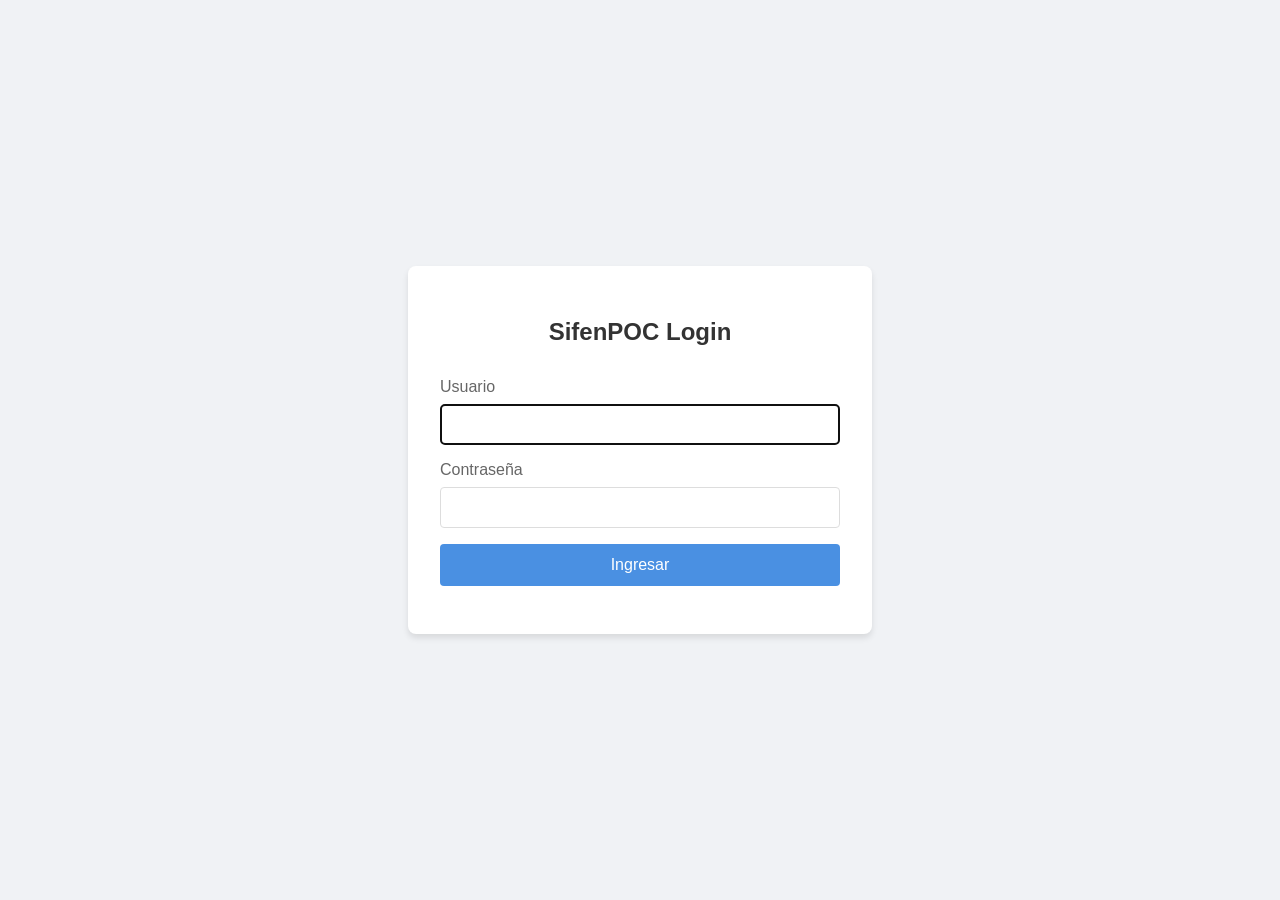
<file: src/main/resources/static/login.html>
<!DOCTYPE html>
<html lang="es">

<head>
    <meta charset="UTF-8">
    <meta name="viewport" content="width=device-width, initial-scale=1.0">
    <title>SifenPOC - Login</title>
    <style>
        body {
            font-family: 'Segoe UI', sans-serif;
            display: flex;
            justify-content: center;
            align-items: center;
            height: 100vh;
            background: #f0f2f5;
            margin: 0;
        }

        .login-card {
            background: white;
            padding: 2rem;
            border-radius: 8px;
            box-shadow: 0 4px 6px rgba(0, 0, 0, 0.1);
            width: 100%;
            max-width: 400px;
        }

        h2 {
            text-align: center;
            color: #333;
            margin-bottom: 2rem;
        }

        .form-group {
            margin-bottom: 1rem;
        }

        label {
            display: block;
            margin-bottom: 0.5rem;
            color: #666;
        }

        input {
            width: 100%;
            padding: 0.75rem;
            border: 1px solid #ddd;
            border-radius: 4px;
            box-sizing: border-box;
        }

        button {
            width: 100%;
            padding: 0.75rem;
            background: #4a90e2;
            color: white;
            border: none;
            border-radius: 4px;
            font-size: 1rem;
            cursor: pointer;
            transition: background 0.3s;
        }

        button:hover {
            background: #357abd;
        }

        .error {
            color: #dc3545;
            text-align: center;
            margin-bottom: 1rem;
            display: none;
        }
    </style>
</head>

<body>
    <div class="login-card">
        <h2>SifenPOC Login</h2>
        <div id="error-msg" class="error">Usuario o contraseña incorrectos</div>
        <form action="/perform_login" method="post">
            <div class="form-group">
                <label for="username">Usuario</label>
                <input type="text" id="username" name="username" required autofocus>
            </div>
            <div class="form-group">
                <label for="password">Contraseña</label>
                <input type="password" id="password" name="password" required>
            </div>
            <button type="submit">Ingresar</button>
        </form>
        <div style="margin-top: 1rem; text-align: center; font-size: 0.9em; color: #666;">

        </div>
    </div>
    <script>
        const urlParams = new URLSearchParams(window.location.search);
        if (urlParams.has('error')) {
            document.getElementById('error-msg').style.display = 'block';
        }
    </script>
</body>

</html>
</file>
